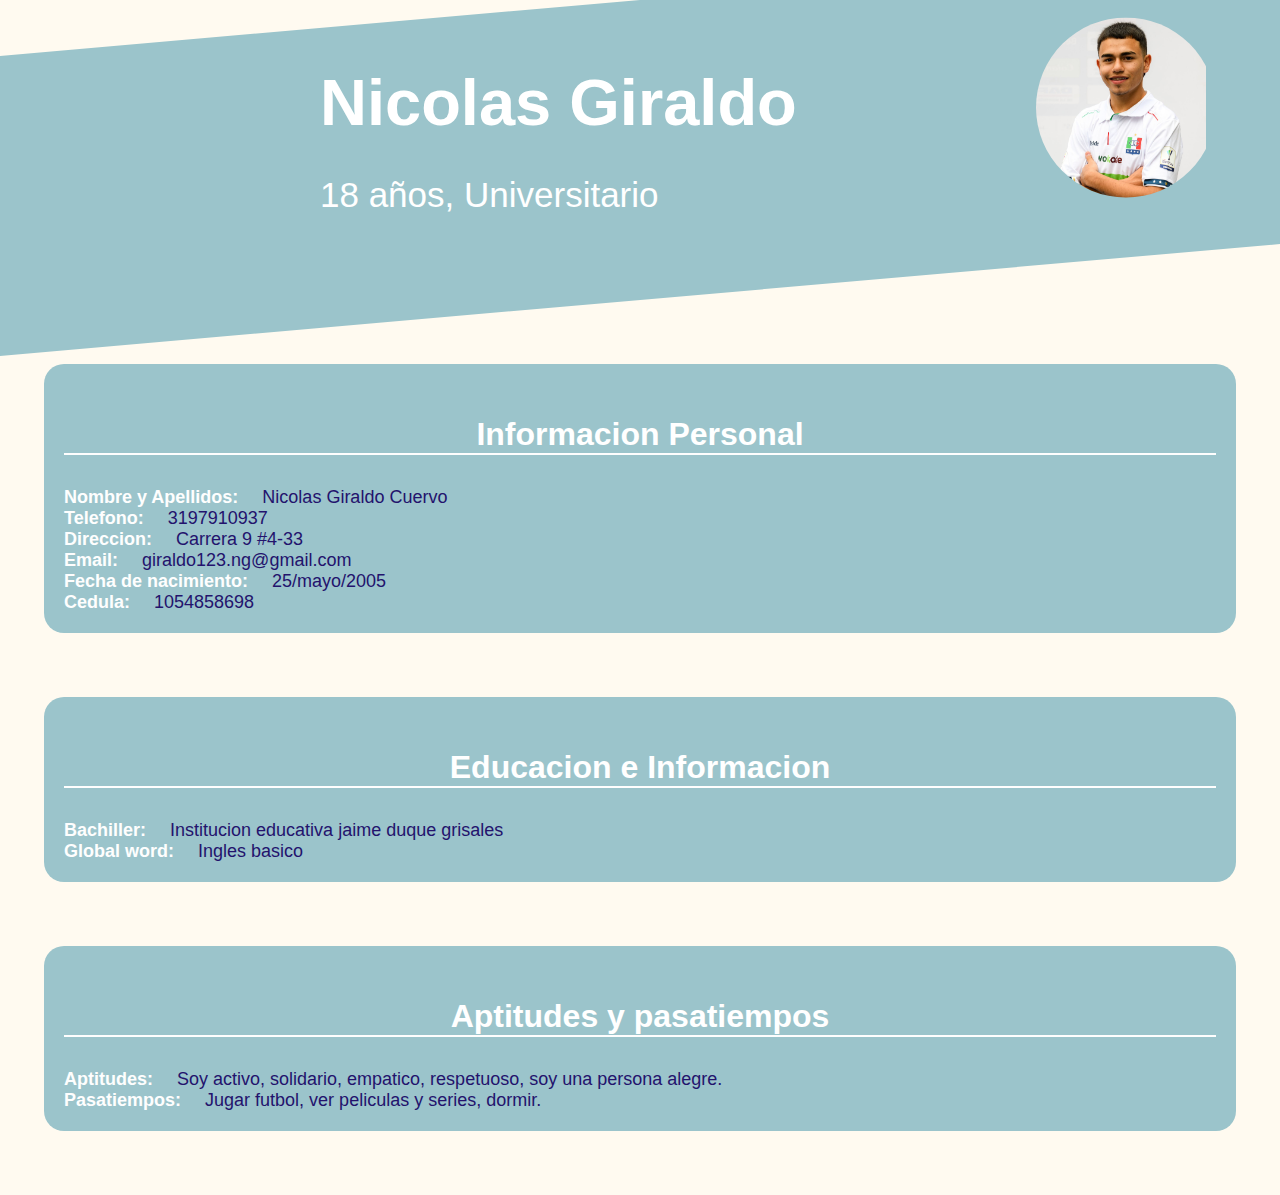
<file: index.html>
<!DOCTYPE html>
<html lang="es">
<head>
    <meta charset="UTF-8">
    <meta http-equiv="X-UA-Compatible" content="IE=edge">
    <meta name="viewport" content="width=device-width, initial-scale=1.0">
    <title>HOJA DE VIDA</title>
    <link rel="stylesheet" href="index.css">
    <link rel="preconnect" href="https://fonts.googleapis.com">
</head>
<body>
    <div class="name">
        <div class="img">
            <img src="fotoperfil.jpeg" alt="">
        </div>
        <div class="content">
          <p class="p-1">Nicolas Giraldo</p>
          <p class="p-2">18 años, Universitario</p>
        </div>
    </div>

    <div class="info">
        <p class="tituloseccion">Informacion Personal</p>
        <p class="tituloinfo">Nombre y Apellidos:</p>
        <p class="infoinfo">Nicolas Giraldo Cuervo</p><br>
        <p class="tituloinfo">Telefono:</p>
        <p class="infoinfo">3197910937</p><br>
        <p class="tituloinfo">Direccion:</p>
        <p class="infoinfo">Carrera 9 #4-33</p><br>
        <p class="tituloinfo">Email:</p>
        <p class="infoinfo">giraldo123.ng@gmail.com</p><br>
        <p class="tituloinfo">Fecha de nacimiento:</p>
        <p class="infoinfo">25/mayo/2005</p><br>
        <p class="tituloinfo">Cedula:</p>
        <p class="infoinfo">1054858698</p><br>
    </div>

    <div class="info">
        <p class="tituloseccion">Educacion e Informacion</p>
        <p class="tituloinfo">Bachiller:</p>
        <p class="infoinfo">Institucion educativa jaime duque grisales</p><br>
        <p class="tituloinfo">Global word:</p>
        <p class="infoinfo">Ingles basico</p><br>
    </div>

    <div class="info">
        <p class="tituloseccion">Aptitudes y pasatiempos</p>
        <p class="tituloinfo">Aptitudes:</p>
        <p class="infoinfo">Soy activo, solidario, empatico, respetuoso, soy una persona alegre.</p><br>
        <p class="tituloinfo">Pasatiempos:</p>
        <p class="infoinfo">Jugar futbol, ver peliculas y series, dormir.</p><br>
    </div>
</body>
</html>
</file>
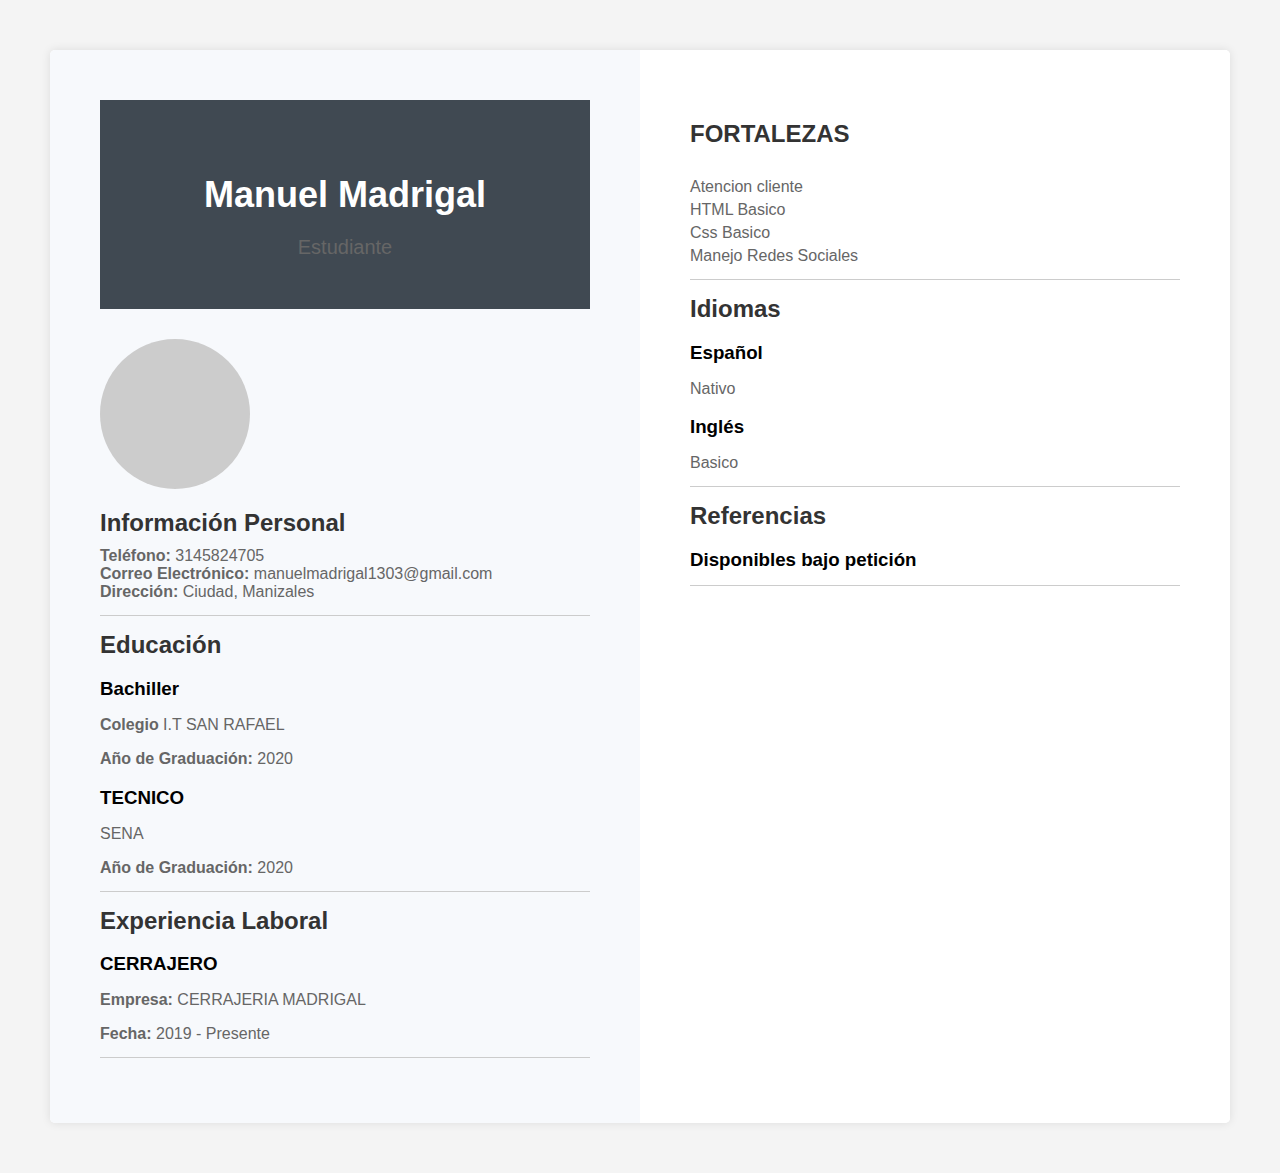
<file: hdv.html>
<!DOCTYPE html>
<html lang="es">
<head>
  <meta charset="UTF-8">
  <meta name="viewport" content="width=device-width, initial-scale=1.0">
  <title>HOJA DE VIDA</title>
  <style>
    body {
      font-family: Arial, sans-serif;
      margin: 0;
      padding: 0;
      background-color: #f4f4f4;
    }

    .container {
      display: flex;
      justify-content: space-between;
      margin: 50px;
      background-color: #ffffff;
      box-shadow: 0 0 10px rgba(0, 0, 0, 0.1);
      border-radius: 5px;
      overflow: hidden;
    }

    .left-section {
      flex: 1;
      padding: 50px;
      background-color: #f7f9fc;
    }

    .right-section {
      flex: 1;
      padding: 50px;
      background-color: #ffffff;
    }

    .section {
      margin-bottom: 30px;
      position: relative;
    }

    .section:last-child {
      margin-bottom: 0;
    }

    .section:after {
      content: "";
      position: absolute;
      bottom: -15px;
      left: 0;
      width: 100%;
      height: 1px;
      background-color: #cccccc;
    }

    .header {
      text-align: center;
      background-color: #404952;
      color: #ffffff;
      padding: 50px 20px;
      margin-bottom: 30px;
    }

    .header h1 {
      font-size: 36px;
      margin-bottom: 10px;
    }

    .header p {
      font-size: 20px;
      margin-bottom: 0;
    }

    h2 {
      font-size: 24px;
      margin-bottom: 10px;
      color: #333333;
    }

    p {
      margin-bottom: 10px;
      color: #666666;
    }

    .profile-picture {
      width: 150px;
      height: 150px;
      border-radius: 50%;
      background-color: #cccccc;
      margin-bottom: 20px;
    }

    .skills {
      margin-top: 30px;
    }

    .skills ul {
      padding: 0;
      margin: 0;
    }

    .skills li {
      list-style-type: none;
      margin-bottom: 5px;
      color: #666666;
    }

    .contact-info {
      margin-bottom: 30px;
    }

    .contact-info p {
      margin: 0;
    }

    .contact-info strong {
      font-weight: bold;
    }

    .education-info {
      margin-bottom: 30px;
    }

    .education-info h3 {
      margin-bottom: 10px;
    }

    .experience-info {
      margin-bottom: 30px;
    }

    .experience-info h3 {
      margin-bottom: 10px;
    }

    .experience-info p {
      margin-bottom: 5px;
    }

    .languages-info {
      margin-bottom: 30px;
    }

    .languages-info h3 {
      margin-bottom: 10px;
    }

    .references-info {
      margin-bottom: 30px;
    }

    .references-info h3 {
      margin-bottom: 10px;
    }

    .references-info p {
      margin-bottom: 5px;
    }
  </style>
</head>
<body>
  <div class="container">
    <div class="left-section">
      <div class="header">
        <h1>Manuel Madrigal</h1>
        <p>Estudiante</p>
      </div>
      <div class="section">
        <div class="profile-picture"></div>
        <h2>Información Personal</h2>
        <div class="contact-info">
          <p><strong>Teléfono:</strong> 3145824705</p>
          <p><strong>Correo Electrónico:</strong> manuelmadrigal1303@gmail.com</p>
          <p><strong>Dirección:</strong> Ciudad, Manizales</p>
        </div>
      </div>

      <div class="section">
        <h2>Educación</h2>
        <div class="education-info">
          <h3>Bachiller</h3>
          <p><strong>Colegio</strong> I.T SAN RAFAEL</p>
          <p><strong>Año de Graduación:</strong> 2020</p>
          <h3>TECNICO</h3>
          <p><strong></strong> SENA</p>
          <p><strong>Año de Graduación:</strong> 2020</p>
        </div>
      </div>

      <div class="section">
        <h2>Experiencia Laboral</h2>
        <div class="experience-info">
          <h3>CERRAJERO</h3>
          <p><strong>Empresa:</strong> CERRAJERIA MADRIGAL</p>
          <p><strong>Fecha:</strong> 2019 - Presente</p>
        </div>
      </div>
    </div>
    
    <div class="right-section">
      <div class="section">
        <h2>FORTALEZAS</h2>
        <div class="skills">
          <ul>
            <li>Atencion cliente</li>
            <li>HTML Basico</li>
            <li>Css Basico</li>
            <li>Manejo Redes Sociales</li>
          </ul>
        </div>
      </div>

      <div class="section">
        <h2>Idiomas</h2>
        <div class="languages-info">
          <h3>Español</h3>
          <p>Nativo</p>
          <h3>Inglés</h3>
          <p>Basico</p>
        </div>
      </div>

      <div class="section">
        <h2>Referencias</h2>
        <div class="references-info">
          <h3>Disponibles bajo petición</h3>
        </div>
      </div>
    </div>
  </div>
</body>
</html>
</file>
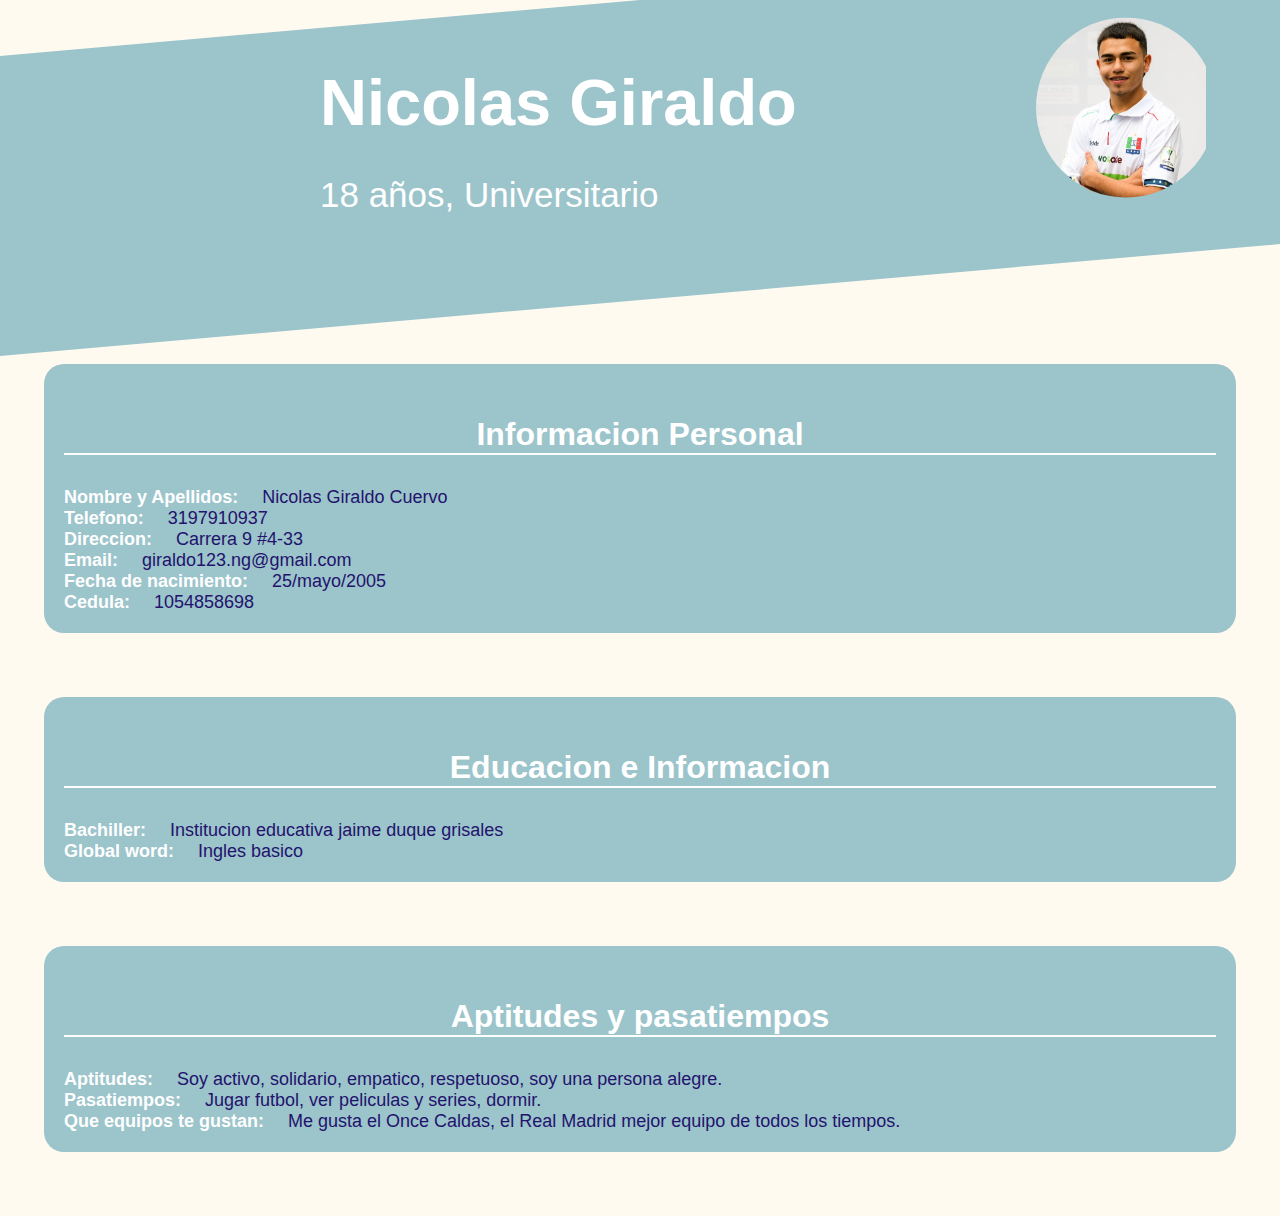
<file: Nico.html>
<!DOCTYPE html>
<html lang="es">
<head>
    <meta charset="UTF-8">
    <meta http-equiv="X-UA-Compatible" content="IE=edge">
    <meta name="viewport" content="width=device-width, initial-scale=1.0">
    <title>HOJA DE VIDA</title>
    <link rel="stylesheet" href="index.css">
    <link rel="preconnect" href="https://fonts.googleapis.com">
</head>
<body>
    <div class="name">
        <div class="img">
            <img src="fotoperfil.jpeg" alt="">
        </div>
        <div class="content">
          <p class="p-1">Nicolas Giraldo</p>
          <p class="p-2">18 años, Universitario</p>
        </div>
    </div>

    <div class="info">
        <p class="tituloseccion">Informacion Personal</p>
        <p class="tituloinfo">Nombre y Apellidos:</p>
        <p class="infoinfo">Nicolas Giraldo Cuervo</p><br>
        <p class="tituloinfo">Telefono:</p>
        <p class="infoinfo">3197910937</p><br>
        <p class="tituloinfo">Direccion:</p>
        <p class="infoinfo">Carrera 9 #4-33</p><br>
        <p class="tituloinfo">Email:</p>
        <p class="infoinfo">giraldo123.ng@gmail.com</p><br>
        <p class="tituloinfo">Fecha de nacimiento:</p>
        <p class="infoinfo">25/mayo/2005</p><br>
        <p class="tituloinfo">Cedula:</p>
        <p class="infoinfo">1054858698</p><br>
    </div>

    <div class="info">
        <p class="tituloseccion">Educacion e Informacion</p>
        <p class="tituloinfo">Bachiller:</p>
        <p class="infoinfo">Institucion educativa jaime duque grisales</p><br>
        <p class="tituloinfo">Global word:</p>
        <p class="infoinfo">Ingles basico</p><br>
    </div>

    <div class="info">
        <p class="tituloseccion">Aptitudes y pasatiempos</p>
        <p class="tituloinfo">Aptitudes:</p>
        <p class="infoinfo">Soy activo, solidario, empatico, respetuoso, soy una persona alegre.</p><br>
        <p class="tituloinfo">Pasatiempos:</p>
        <p class="infoinfo">Jugar futbol, ver peliculas y series, dormir.</p><br>
        <p class="tituloinfo">Que equipos te gustan:</p>
        <p class="infoinfo">Me gusta el Once Caldas, el Real Madrid mejor equipo de todos los tiempos.</p><br>
    </div>
</body>
</html>
</file>
<file: index.css>
body {
    margin:0;
    padding:0;
    background:floralwhite;
}

.name {
    width: 100%;  
    height: 300px;
    background: #9BC4CB;
    transform: skewY(-5deg);
}

.name .content {
    width: 50%;
    height: 50%;
    position: absolute;
    left: 25%;
}

.name .content .p-1 {
    color: white;
    font-family: 'Poppins', sans-serif;
    font-weight: bolder;
    font-size: 65px;
    transform: skewY(5deg);
    margin-bottom: 0;
}

.name .content .p-2 {
    color: white;
    font-family: 'Poppins', sans-serif;
    font-size: 35px;
    transform: skewY(5deg);
    margin-top: 1;
    margin-bottom: 1;
}

.name .img {
    position: absolute;
    top: 20%;
    right: 5%;
    width: 180px;
    height: 180px;
    border-radius: 100%;
    transform: skewY(5deg);
    overflow: hidden;
}

.name .img img {
    width: 170px;
    height: 240px;
}

.info {
    width: 90%;
    height: auto;
    background: #9BC4CB;
    margin: 5% auto;
    padding: 20px;
    border-radius: 20px;
}

.info .tituloseccion {
    color: white;
    font-family: 'Poppins', sans-serif;
    font-size: xx-large;
    text-align: center;
    font-weight: bolder;
    border-bottom: 2px #FEFEFE solid;
}

.info .tituloinfo {
    color: #FEFEFE;
    font-family: 'Poppins', sans-serif;
    font-weight: bolder;
    font-size: large;
    display: inline;
    margin-right: 20px;
}

.info .infoinfo {
    color: #23136d;
    font-family: 'Poppins', sans-serif;
    font-weight: normal;
    font-size: large;
    display: inline;
}
</file>
